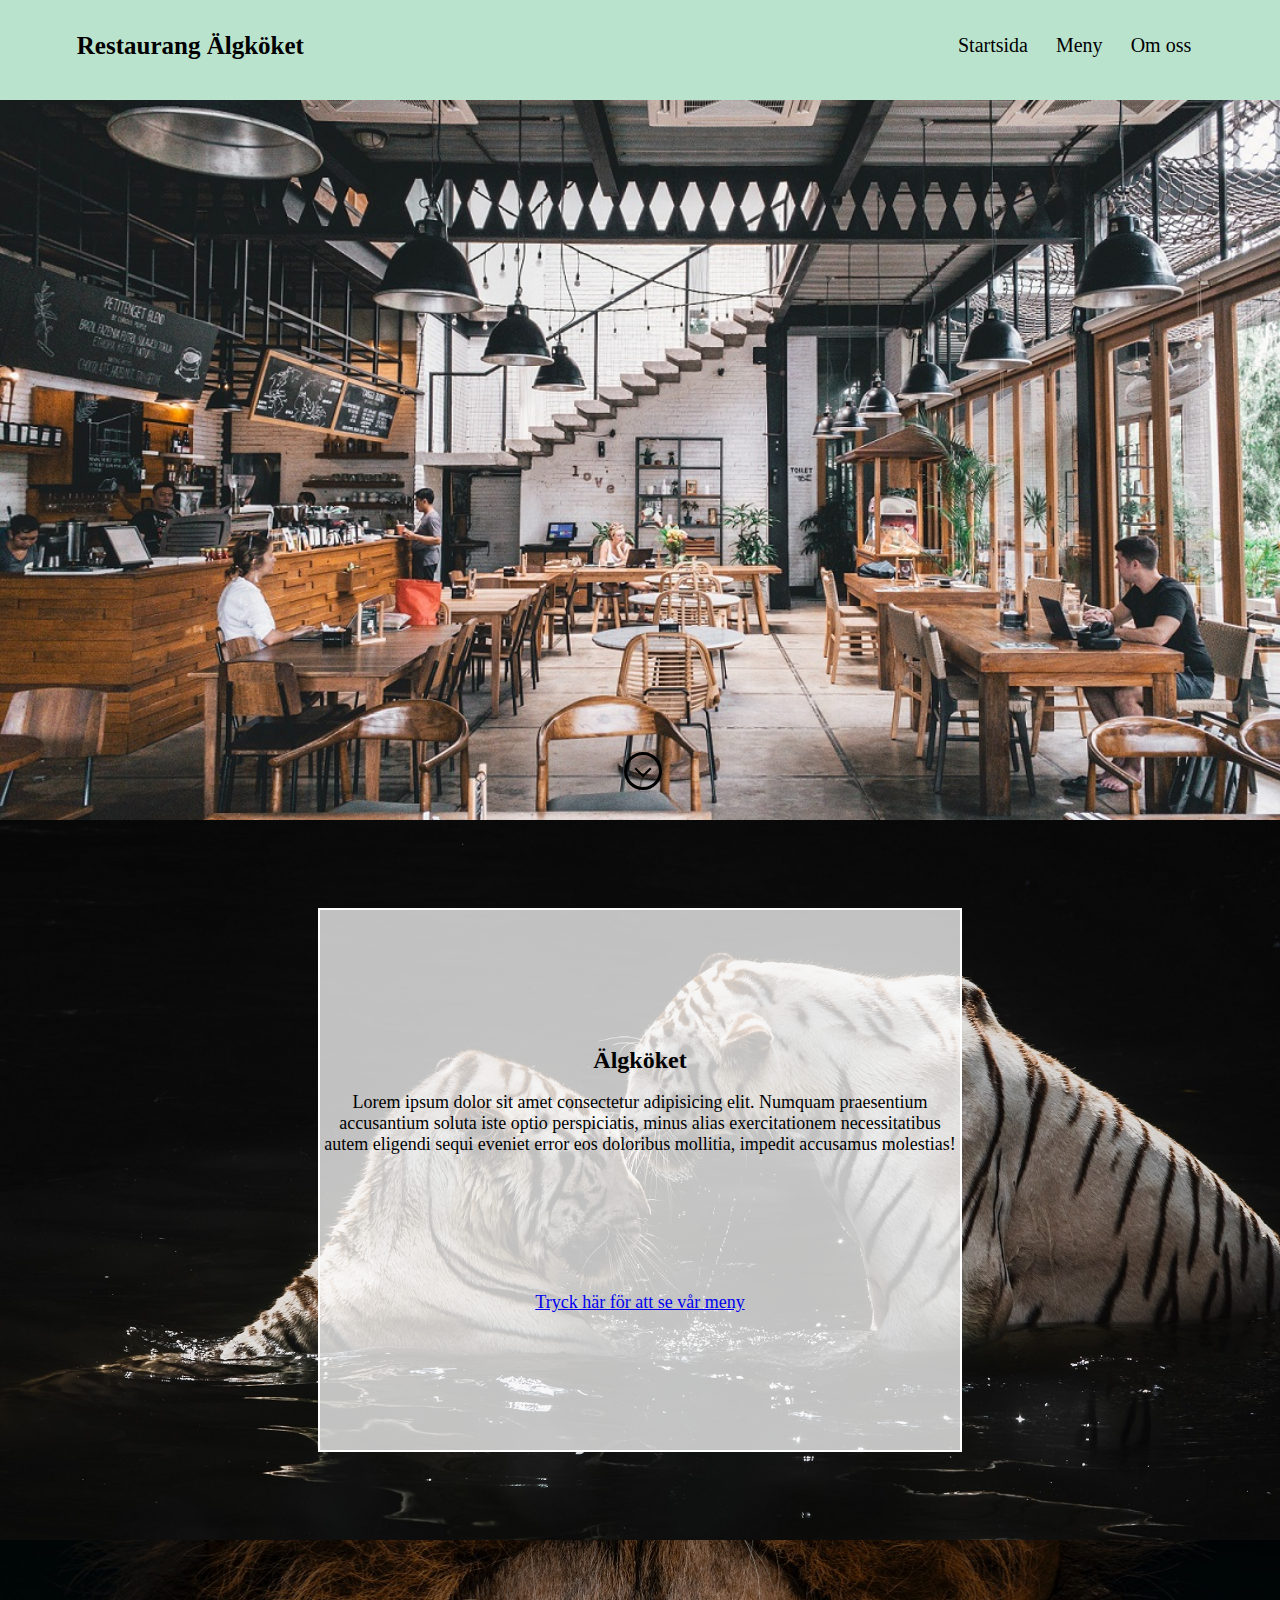
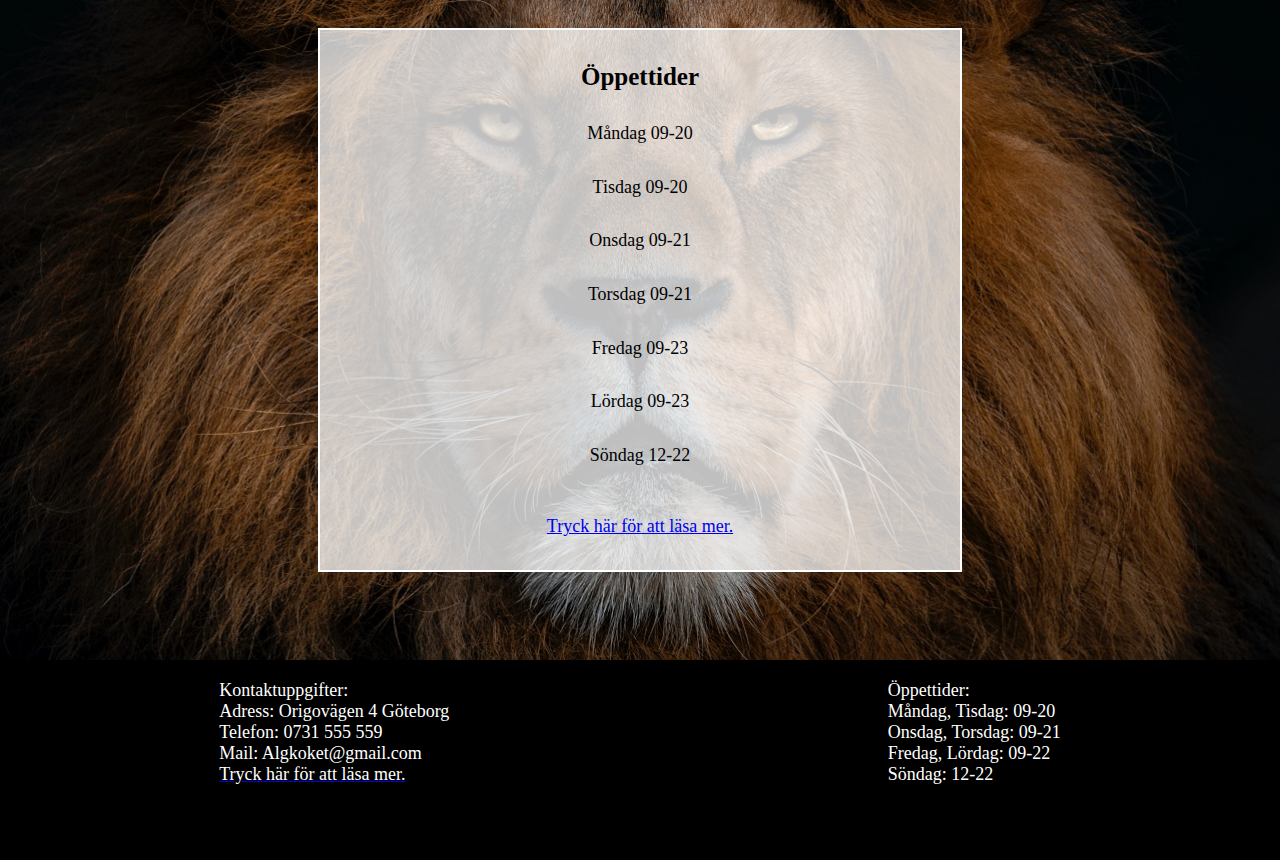
<file: index.html>
<!DOCTYPE html>
<html lang="en">
<head>
    <meta charset="UTF-8">
    <meta http-equiv="X-UA-Compatible" content="IE=edge">
    <meta name="viewport" content="width=device-width, initial-scale=1.0">
    <title>Älgköket</title>
    <link rel="stylesheet" href="css/style.css">
    
</head>
<body class="mainpage_gridwrapper">
     
    <header>
        <nav>
            <h1>Restaurang Älgköket</h1>
            <div class="nav-links">
                <ul>
                    <li><a href="index.html">Startsida</a></li>
                    <li><a href="meny.html">Meny</a></li>
                    <li><a href="kontakt.html">Om oss</a></li>
                </ul>
            </div>
        </nav>
    </header>
        
    <section id="main_page">
        <section class="scroll-section">
            <a href="#mainpage_section1" class="scroll-down"></a>
        </section>
    </section>
    
    <section id="mainpage_section1">
        <div class="boxed">
            <section>
                <h2>Älgköket</h2>
                <br><p>Lorem ipsum dolor sit amet consectetur adipisicing elit. Numquam praesentium accusantium soluta iste optio perspiciatis, minus alias exercitationem necessitatibus autem eligendi sequi eveniet error eos doloribus mollitia, impedit accusamus molestias!</p>
            </section>
            <a href="meny.html"><p>Tryck här för att se vår meny</p></a>
        </div>
    </section>

    <section id="mainpage_section2">
        <ul class="boxed">
            <li><h1>Öppettider</h1></li>
            <li><p>Måndag 09-20</p></li>
            <li><p>Tisdag 09-20</p></li>
            <li><p>Onsdag 09-21</p></li>
            <li><p>Torsdag 09-21</p></li>
            <li><p>Fredag 09-23</p></li>
            <li><p>Lördag 09-23</p></li>
            <li><p>Söndag 12-22</p></li>
            <li><br><a href="kontakt.html"><p>Tryck här för att läsa mer.</p></a></li>
        </ul>
    </section>
    
    <footer>
        <div id="footer1">
            <p class="text_footer">Kontaktuppgifter:</p>
            <p class="text_footer">Adress: Origovägen 4 Göteborg</p>
            <p class="text_footer">Telefon: 0731 555 559</p>
            <p class="text_footer">Mail: Algkoket@gmail.com</p>
            <a href="kontakt.html"><p class="text_footer">Tryck här för att läsa mer.</p></a>
        </div>
        <div id="footer2">
            <p class="text_footer">Öppettider:</p>
            <p class="text_footer">Måndag, Tisdag: 09-20</p>
            <p class="text_footer">Onsdag, Torsdag: 09-21</p>
            <p class="text_footer">Fredag, Lördag: 09-22</p>
            <p class="text_footer">Söndag: 12-22</p>
        </div>
      </footer>

    <!-- <script src="js/app.js"></script> -->
    <!-- Jag bestämde mig för att kommentera bort javascripten och på sätt ta bort den eftersom det var för mycket problem med javascripten. -->
</body>
</html>
</file>
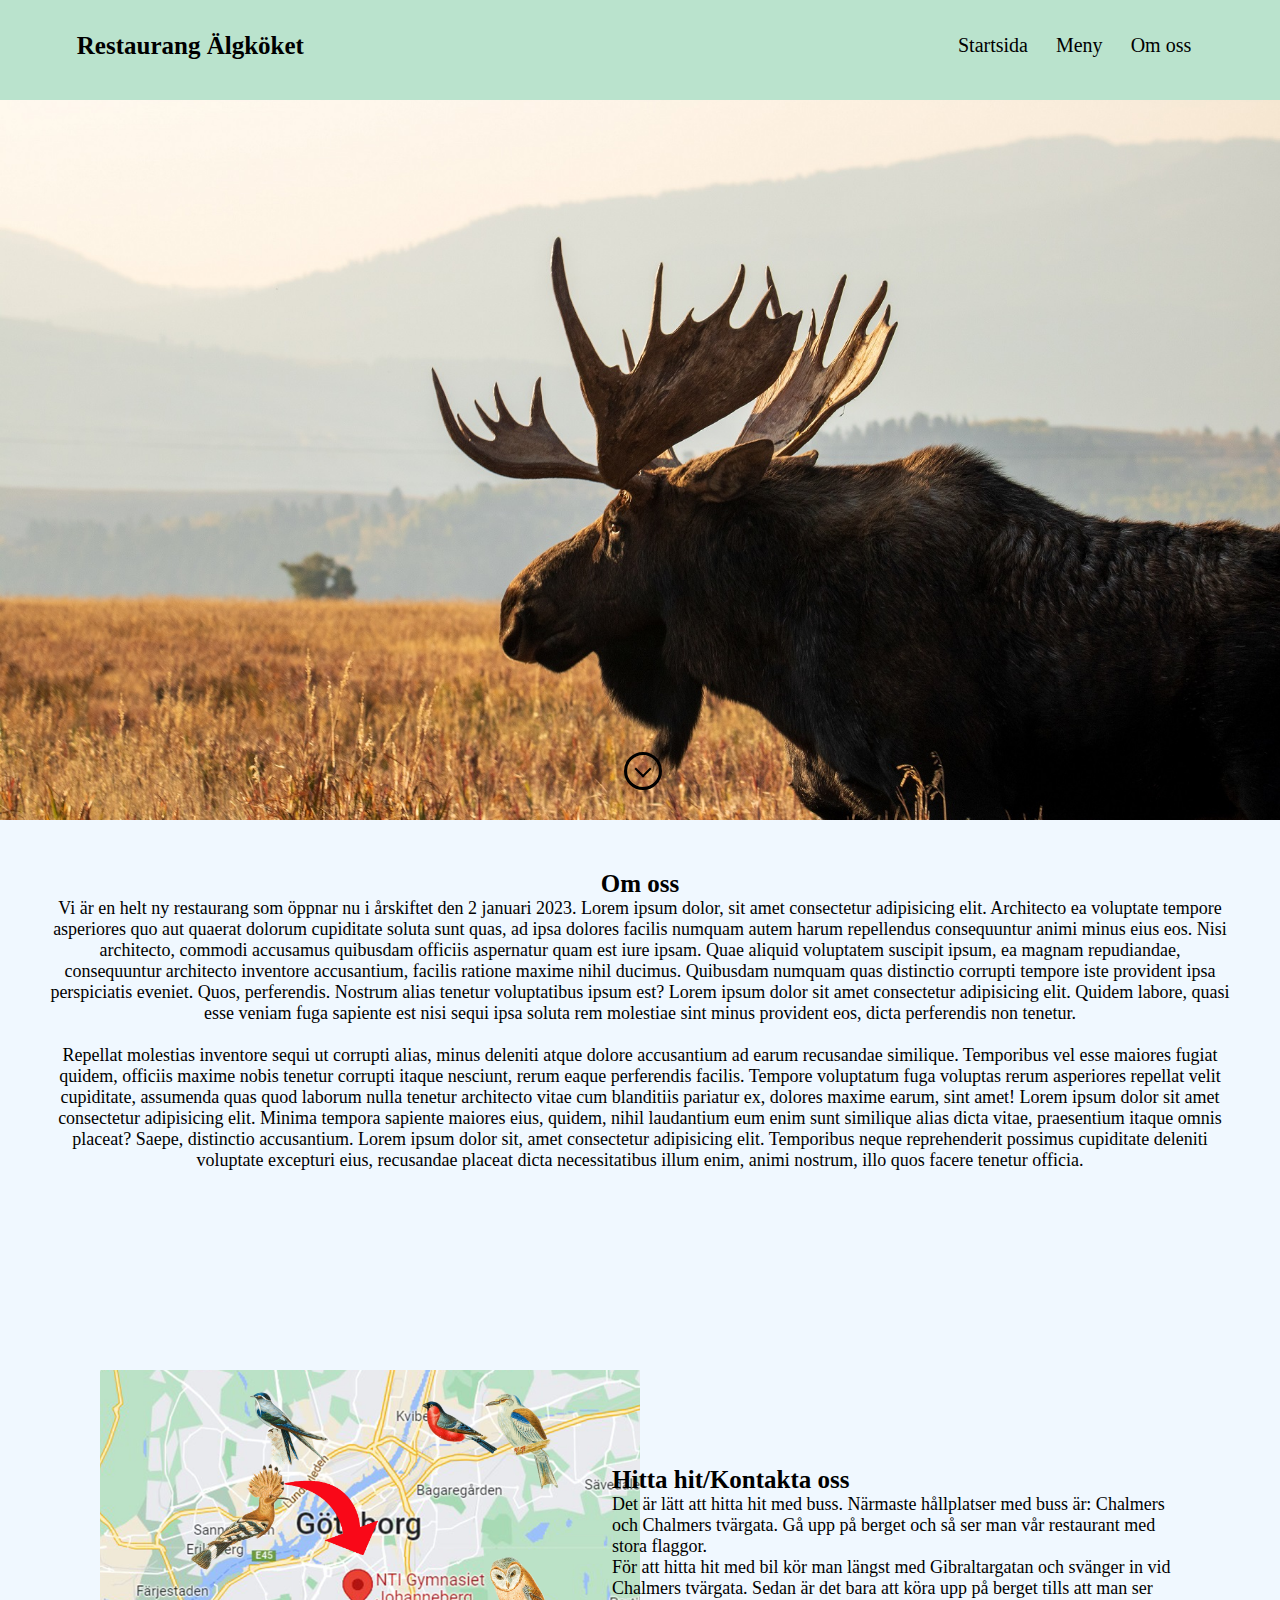
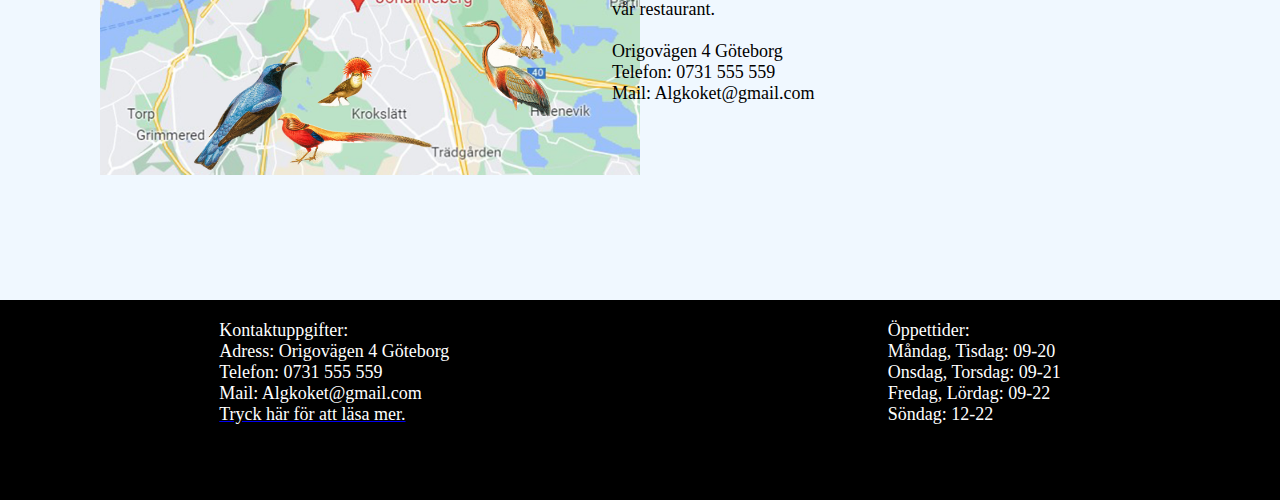
<file: kontakt.html>
<!DOCTYPE html>
<html lang="en">
<head>
    <meta charset="UTF-8">
    <meta http-equiv="X-UA-Compatible" content="IE=edge">
    <meta name="viewport" content="width=device-width, initial-scale=1.0">
    <title>Älgköket</title>
    <link rel="stylesheet" href="css/style.css">
</head>
<body class="kontakt_gridwrapper">
     
    <header>
        <nav>
            <h1>Restaurang Älgköket</h1>
            <ul class="nav-links">
                <li><a href="index.html">Startsida</a></li>
                <li><a href="meny.html">Meny</a></li>
                <li><a href="kontakt.html">Om oss</a></li>
            </ul>
        </nav>
    </header>

    <section id="kontakt_section1">
        <div class="scroll-section">
            <a href="#mainpage_section2" class="scroll-down"></a>
        </div>
    </section>

    <section id="kontakt_section2">
        <div>
            <h1>Om oss</h1>
            <p>Vi är en helt ny restaurang som öppnar nu i årskiftet den 2 januari 2023. Lorem ipsum dolor, sit amet consectetur adipisicing elit. Architecto ea voluptate tempore asperiores quo aut quaerat dolorum cupiditate soluta sunt quas, ad ipsa dolores facilis numquam autem harum repellendus consequuntur animi minus eius eos. Nisi architecto, commodi accusamus quibusdam officiis aspernatur quam est iure ipsam. Quae aliquid voluptatem suscipit ipsum, ea magnam repudiandae, consequuntur architecto inventore accusantium, facilis ratione maxime nihil ducimus. Quibusdam numquam quas distinctio corrupti tempore iste provident ipsa perspiciatis eveniet. Quos, perferendis. Nostrum alias tenetur voluptatibus ipsum est? Lorem ipsum dolor sit amet consectetur adipisicing elit. Quidem labore, quasi esse veniam fuga sapiente est nisi sequi ipsa soluta rem molestiae sint minus provident eos, dicta perferendis non tenetur.<br><br> Repellat molestias inventore sequi ut corrupti alias, minus deleniti atque dolore accusantium ad earum recusandae similique. Temporibus vel esse maiores fugiat quidem, officiis maxime nobis tenetur corrupti itaque nesciunt, rerum eaque perferendis facilis. Tempore voluptatum fuga voluptas rerum asperiores repellat velit cupiditate, assumenda quas quod laborum nulla tenetur architecto vitae cum blanditiis pariatur ex, dolores maxime earum, sint amet! Lorem ipsum dolor sit amet consectetur adipisicing elit. Minima tempora sapiente maiores eius, quidem, nihil laudantium eum enim sunt similique alias dicta vitae, praesentium itaque omnis placeat? Saepe, distinctio accusantium. Lorem ipsum dolor sit, amet consectetur adipisicing elit. Temporibus neque reprehenderit possimus cupiditate deleniti voluptate excepturi eius, recusandae placeat dicta necessitatibus illum enim, animi nostrum, illo quos facere tenetur officia.</p>
        </div>
    </section>

    <section id="kontakt_section3">
        <img src="/img/location_edited.jpg" alt="Karta" class="kontakt_bilder">
    </section>

    <section id="kontakt_section4">
        <div>
            <h1>Hitta hit/Kontakta oss</h1>
            <p>Det är lätt att hitta hit med buss. Närmaste hållplatser med buss är: Chalmers och Chalmers tvärgata. Gå upp på berget och så ser man vår restaurant med stora flaggor. <br>För att hitta hit med bil kör man längst med Gibraltargatan och svänger in vid Chalmers tvärgata. Sedan är det bara att köra upp på berget tills att man ser vår restaurant.</p>
            <p><br>Origovägen 4 Göteborg</p>
            <p>Telefon: 0731 555 559</p>
            <p>Mail: Algkoket@gmail.com</p>
        </div>    
    </section>

    <footer>
        <div id="footer1">
            <p class="text_footer">Kontaktuppgifter:</p>
            <p class="text_footer">Adress: Origovägen 4 Göteborg</p>
            <p class="text_footer">Telefon: 0731 555 559</p>
            <p class="text_footer">Mail: Algkoket@gmail.com</p>
            <a href="kontakt.html"><p class="text_footer">Tryck här för att läsa mer.</p></a>
        </div>
        <div id="footer2">
            <p class="text_footer">Öppettider:</p>
            <p class="text_footer">Måndag, Tisdag: 09-20</p>
            <p class="text_footer">Onsdag, Torsdag: 09-21</p>
            <p class="text_footer">Fredag, Lördag: 09-22</p>
            <p class="text_footer">Söndag: 12-22</p>
        </div>
    </footer>

</body>
</file>
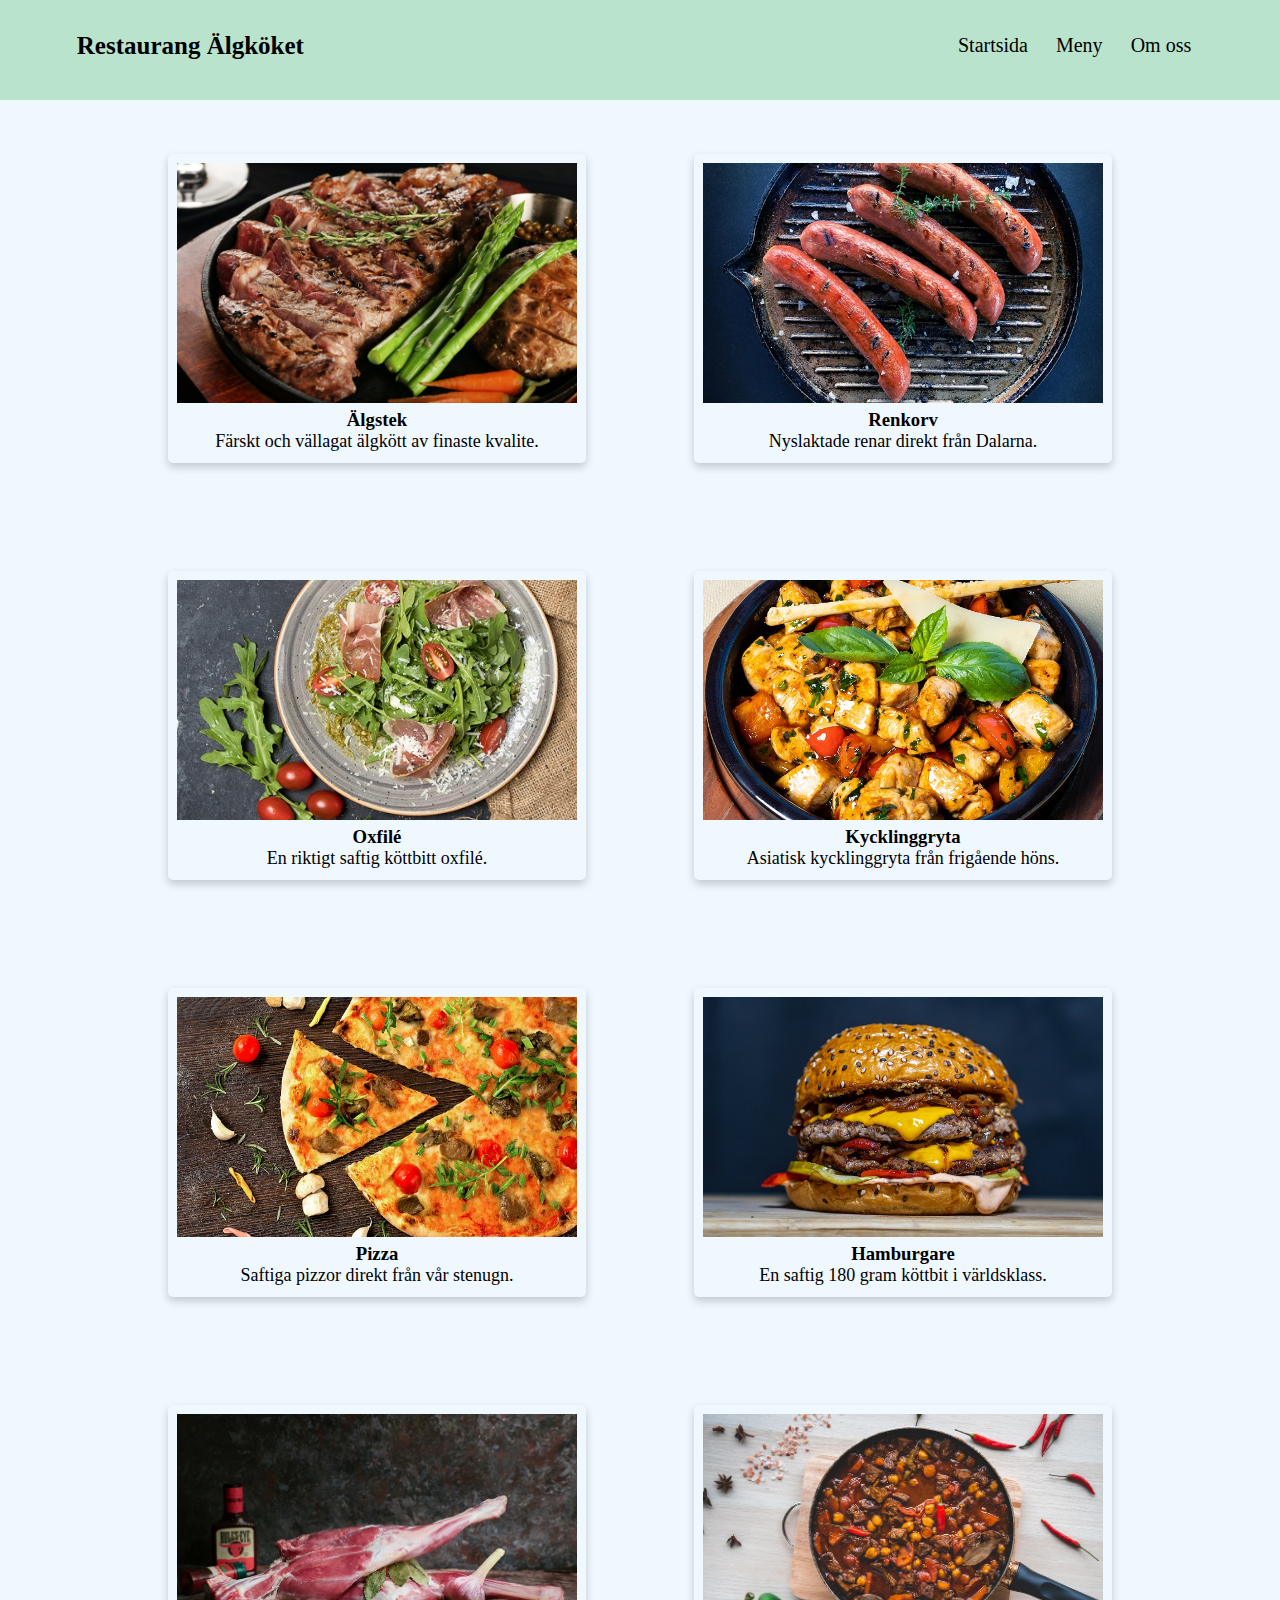
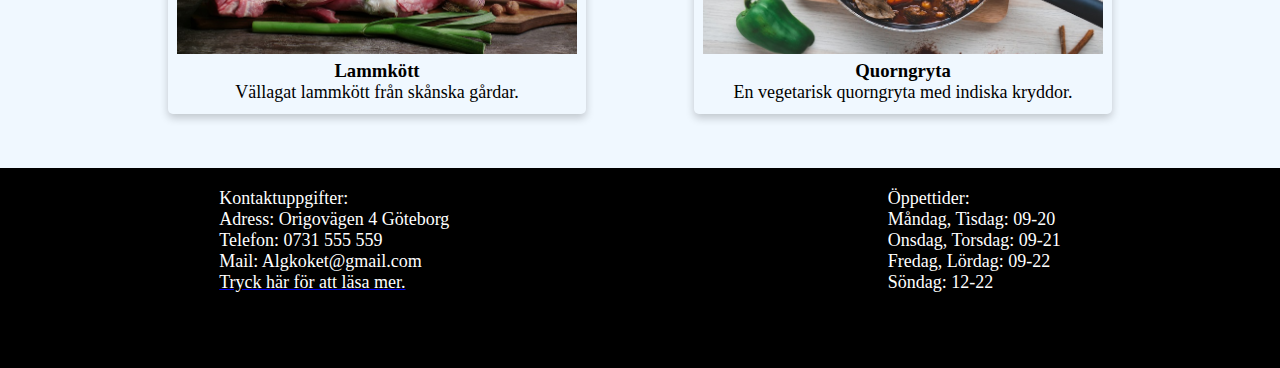
<file: meny.html>
<!DOCTYPE html>
<html lang="en">
<head>
    <meta charset="UTF-8">
    <meta http-equiv="X-UA-Compatible" content="IE=edge">
    <meta name="viewport" content="width=device-width, initial-scale=1.0">
    <title>Älgköket</title>
    <link rel="stylesheet" href="css/style.css">
</head>
<body>
    
  <header>
    <nav>
        <h1>Restaurang Älgköket</h1>
        <div class="nav-links">
          <ul>
            <li><a href="index.html">Startsida</a></li>
            <li><a href="meny.html">Meny</a></li>
            <li><a href="kontakt.html">Om oss</a></li>
          </ul>
        </div>
      </nav>
  </header>
  <section id="cardlayout">
    <div class="card">
      <img src="img/algstek.jpg" alt="Bild på Älgstek" class="cardimg">
        <div class="container">
          <h3><b>Älgstek</b></h3>
          <p>Färskt och vällagat älgkött av finaste kvalite.</p>
        </div>
      </div>

      <div class="card">
        <img src="img/renkorv.jpg" alt="Bild på Renkorv" class="cardimg">
        <div class="container">
          <h3><b>Renkorv</b></h3>
          <p>Nyslaktade renar direkt från Dalarna.</p>
        </div>
      </div>

      <div class="card">
        <img src="img/oxfile.jpg" alt="Bild på Oxfilé" class="cardimg">
        <div class="container">
          <h3><b>Oxfilé</b></h3>
          <p>En riktigt saftig köttbitt oxfilé.</p>
        </div>
      </div>

      <div class="card">
        <img src="img/kycklinggryta.jpg" alt="Bild på Kycklinggryta" class="cardimg">
        <div class="container">
          <h3><b>Kycklinggryta</b></h3>
          <p>Asiatisk kycklinggryta från frigående höns.</p>
        </div>
      </div>

      <div class="card">
        <img src="img/pizza.jpg" alt="Bild på Pizza" class="cardimg">
        <div class="container">
          <h3><b>Pizza</b></h3>
          <p>Saftiga pizzor direkt från vår stenugn.</p>
        </div>
      </div>

      <div class="card">
        <img src="img/hamburgare.jpg" alt="Bild på Hamburgare" class="cardimg">
        <div class="container">
          <h3><b>Hamburgare</b></h3>
          <p>En saftig 180 gram köttbit i världsklass.</p>
        </div>
      </div>

      <div class="card">
        <img src="img/lammkott.jpg" alt="Bild på Lammkött" class="cardimg">
        <div class="container">
          <h3><b>Lammkött</b></h3>
          <p>Vällagat lammkött från skånska gårdar.</p>
        </div>
      </div>

      <div class="card">
        <img src="img/quorngryta.jpg" alt="Bild på Quorngryta" class="cardimg">
        <div class="container">
          <h3><b>Quorngryta</b></h3>
          <p>En vegetarisk quorngryta med indiska kryddor.</p>
        </div>
      </div>

  </section>

  <footer>
    <div id="footer1">
        <p class="text_footer">Kontaktuppgifter:</p>
        <p class="text_footer">Adress: Origovägen 4 Göteborg</p>
        <p class="text_footer">Telefon: 0731 555 559</p>
        <p class="text_footer">Mail: Algkoket@gmail.com</p>
        <a href="kontakt.html"><p class="text_footer">Tryck här för att läsa mer.</p></a>
    </div>
    <div id="footer2">
        <p class="text_footer">Öppettider:</p>
        <p class="text_footer">Måndag, Tisdag: 09-20</p>
        <p class="text_footer">Onsdag, Torsdag: 09-21</p>
        <p class="text_footer">Fredag, Lördag: 09-22</p>
        <p class="text_footer">Söndag: 12-22</p>
    </div>
  </footer>

</body>

</html>
</file>
<file: css/style.css>
*{
    margin: 0;
    padding: 0;
    background-repeat: no-repeat;
}

#mainpage_gridwrapper{
  height: 100vh;
  display: grid;

  grid-template-rows: 100px 800px 800px 800px minmax(400px, 1fr);
  grid-template-columns: 1fr 1fr;
  grid-template-areas: 
  "he he"
  "ma ma"
  "a1 a1"
  "a2 a2"
  "fo fo";
}

body {
  background-color: aliceblue;
}

header{
  grid-area: he;
  background-color: #bae3cd;
  height: 100px;
  width: 100%;
}

.boxed {
  display: flex;
  flex-direction: column;
  text-align: center;
  justify-content: space-evenly;
  align-content: center;
  list-style: none;
  flex-direction: column;

  border: 2px solid white;
  background-color: rgba(255, 255, 255, 0.749);
  width: 50%;
  height: 75%;
  margin: 10vh;
}


#main_page {
  grid-area:  ma;
  display: grid;
  justify-content: center;
  align-items: center;
 
  background-image: url('../img/resturang.jpg');
  background-position: center;
  background-size: cover;
  position: relative;
  
  height: 80vh;
  width: 100%;
}

#mainpage_section1 {
  grid-area: a1;
  text-align: center;
  display: flex;

  background-image: url('../img/tiger.jpg');
  background-size: cover;
  background-position-y: center;
  justify-content: center;
  align-items: center;
  
  height: 80vh;
  width: auto;
}

#mainpage_section2{
  grid-area: a2;
  text-align: center;
  display: flex;
  
  background-image: url('../img/lion.jpg');
  background-size: cover;
  background-position-y: center;
  justify-content: center;
  align-items: center;
  
  height: 80vh;
  width: auto;
}

h1{
  font-size: 25px;
}

p {
  font-size: 18px;
}

footer {
  grid-area: fo;
  height: 20vh;
  background-color: rgb(0, 0, 0);
  
  display: flex;
  flex-direction: row;
  justify-content: space-around;
  align-content: center;
  padding-top: 20px;
}

.text_footer {
  color: white;
}




/* Nedan har vi all kod som är relaterad till navigationsfältet */

nav{
  display: flex;
  padding: 2% 6%;
  justify-content: space-between;
  align-items: center;
}

.nav-links{
  flex: 1;
  text-align: right;
}

.nav-links li{
  list-style: none;
  display: inline-block;
  padding: 8px 12px;
  position: relative;
}

.nav-links li a{
  color: rgb(0, 0, 0);
  text-decoration: none;
  font-size: 20px;
}

.nav-links li::after{
  content: '';
  width: 0%;
  height: 2px;
  background: red;
  display: block;
  margin: auto;
  transition: 0.5s;
}

.nav-links li:hover::after{
  width: 100%;
}



/* Koden nedan är specifikt för menysidan och dess cardlayout */

.boxed_card {
  display: flex;
  flex-direction: column;
  text-align: center;
  justify-content: center;
  align-items: center;

  border: 2px solid white;
  background-color: rgba(255, 255, 255, 0.749);
  padding: 10vh;
  height: 5rem;
  width: auto;
}

#cardlayout {
  display: flex;
  flex-direction: row;
  flex-wrap: wrap;
  justify-content: center;
  align-items: center;
}

.cardimg {
  height: 15rem;
  width: 100%;
  object-fit: cover;
}

.card {
  box-shadow: 0 4px 8px 0 rgba(0,0,0,0.2);
  transition: 0.3s;
  border-radius: 5px;

  height: auto;
  width: 400px;
  padding: 1vh;
  margin: 6vh;
}
  
.card:hover {
  box-shadow: 0 8px 16px 0 rgba(0,0,0,0.3);
}
  
.container {
  padding: 2px 16px;
  display: flex;
  flex-direction: column;
  justify-content: center;
  align-items: center;
}

#card8 {
  background-image: url('../img/quorngryta.jpg');
  background-size: cover;
  background-position: center;
}



/* koden nedan är till knappen som scrollar ner på startsidan */
/* Jag har fått lite google-hjälp med vissa rader här nere som till exmepl webkit-transition, -webkit-animation och z-index */

:after,
:before {
  box-sizing: border-box;
}

.scroll_section {
  height: 100vh;
  width: 100%;
  display: table;
}

.scroll-down {
  opacity: 1;
  -webkit-transition: all .5s ease-in 3s;
  transition: all .5s ease-in 3s;
}

.scroll-down {
  position: absolute;
  bottom: 30px;
  left: 50%;
  margin-left: -16px;
  display: block;
  width: 32px;
  height: 32px;
  border: 3px solid rgb(0, 0, 0);
  background-size: 14px auto;
  border-radius: 50%;
  z-index: 2;
  -webkit-animation: bounce 2s infinite 2s;
  animation: bounce 2s infinite 2s;
  -webkit-transition: all .2s ease-in;
  transition: all .2s ease-in;
}

.scroll-down:before {
    position: absolute;
    top: calc(50% - 8px);
    left: calc(50% - 6px);
    transform: rotate(-45deg);
    display: block;
    width: 12px;
    height: 12px;
    content: "";
    border: 3px solid rgb(0, 0, 0);
    border-width: 0px 0 2px 2px;
}


/* Jag fick hjälp från google med nedanstående kod */
/* Men denna koden är för att få skrolla ner knappen (startsidan) att hoppa upp och ner */

@keyframes bounce {
  0%,
  100%,
  20%,
  50%,
  80% {
    -webkit-transform: translateY(0);
    -ms-transform: translateY(0);
    transform: translateY(0);
  }
  40% {
    -webkit-transform: translateY(-10px);
    -ms-transform: translateY(-10px);
    transform: translateY(-10px);
  }
  60% {
    -webkit-transform: translateY(-5px);
    -ms-transform: translateY(-5px);
    transform: translateY(-5px);
  }
}




/* Nedanstående kod är specifikt avsedd till kontaktsidan (alltså kontakt.html) */



.kontakt_gridwrapper {
  height: 100vh;
  display: grid;

  grid-template-rows: 100px 80vh 50vh 70vh minmax(20vh, 1fr);
  grid-template-columns: 1fr 1.5fr;
  grid-template-areas: 
  "he he"
  "s1 s1"
  "s2 s2"
  "s3 s4"
  "fo fo";
}

.kontakt_bilder {
  width: 60vh;
  height: auto;
}

#kontakt_section1 {
  grid-area: s1;
  background-image: url('../img/moose.jpg');
  background-position: center;
  background-size: cover;
  position: relative;

  height: 80vh;
  width: 100%;
}

#kontakt_section2 {
  grid-area: s2;
  display: flex;
  text-align: center;
  justify-content: space-evenly;
  align-content: center;
  padding: 50px; 
}

#kontakt_section3 {
  grid-area: s3;
  height: auto;
  width: 300px;
  margin: 100px;
}

#kontakt_section4 {
  grid-area: s4;
  display: flex;
  justify-content: space-evenly;
  align-items: center;
  margin: 100px;
}
</file>
